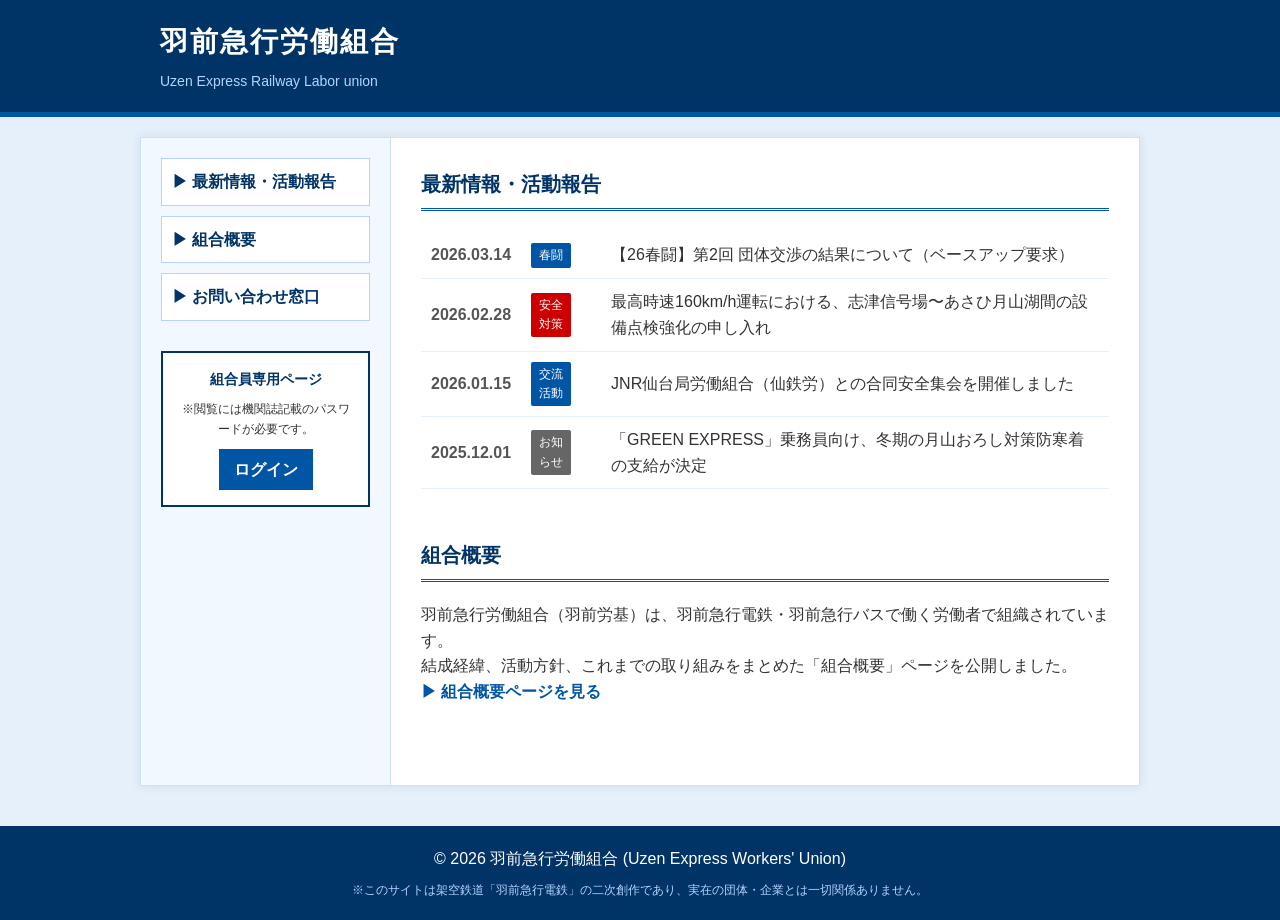
<file: index.html>
<!DOCTYPE html>
<html lang="ja">
<head>
  <meta charset="UTF-8">
  <meta name="viewport" content="width=device-width, initial-scale=1.0">
  <title>羽前急行労働組合</title>
  <link rel="stylesheet" href="style.css">
</head>
<body>

  <header id="site-header">
    <div class="header-inner">
      <h1>羽前急行労働組合</h1>
      <p class="subtitle">Uzen Express Railway Labor union
      </p>
    </div>
  </header>

  <div id="wrapper">
    <aside id="sidebar">
      <nav>
        <ul class="side-menu">
          <li><a href="#news">▶ 最新情報・活動報告</a></li>
          <li><a href="about.html">▶ 組合概要</a></li>
          <li><a href="#contact">▶ お問い合わせ窓口</a></li>
        </ul>
      </nav>
      
      <div class="info-box">
        <h3>組合員専用ページ</h3>
        <p>※閲覧には機関誌記載のパスワードが必要です。</p>
        <a class="login-btn" href="login.html">ログイン</a>
      </div>
    </aside>

    <main id="main-content">
      
      <section id="news" class="content-section">
        <h2>最新情報・活動報告</h2>
        <table class="news-table">
          <tr>
            <th class="date">2026.03.14</th>
            <td class="tag"><span class="badge blue">春闘</span></td>
            <td>【26春闘】第2回 団体交渉の結果について（ベースアップ要求）</td>
          </tr>
          <tr>
            <th class="date">2026.02.28</th>
            <td class="tag"><span class="badge red">安全<br>対策</span></td>
            <td>最高時速160km/h運転における、志津信号場〜あさひ月山湖間の設備点検強化の申し入れ</td>
          </tr>
          <tr>
            <th class="date">2026.01.15</th>
            <td class="tag"><span class="badge blue">交流<br>活動</span></td>
            <td>JNR仙台局労働組合（仙鉄労）との合同安全集会を開催しました</td>
          </tr>
          <tr>
            <th class="date">2025.12.01</th>
            <td class="tag"><span class="badge gray">お知<br>らせ</span></td>
            <td>「GREEN EXPRESS」乗務員向け、冬期の月山おろし対策防寒着の支給が決定</td>
          </tr>
        </table>
      </section>

      <section id="about" class="content-section">
        <h2>組合概要</h2>
        <p>羽前急行労働組合（羽前労基）は、羽前急行電鉄・羽前急行バスで働く労働者で組織されています。</p>
        <p>結成経緯、活動方針、これまでの取り組みをまとめた「組合概要」ページを公開しました。</p>
        <p><a class="about-link" href="about.html">▶ 組合概要ページを見る</a></p>
      </section>


    </main>
  </div>

  <footer id="site-footer">
    <p>&copy; 2026 羽前急行労働組合 (Uzen Express Workers' Union)</p>
    <p class="disclaimer">※このサイトは架空鉄道「羽前急行電鉄」の二次創作であり、実在の団体・企業とは一切関係ありません。</p>
  </footer>

  <script src="script.js"></script>
</body>
</html>
</file>
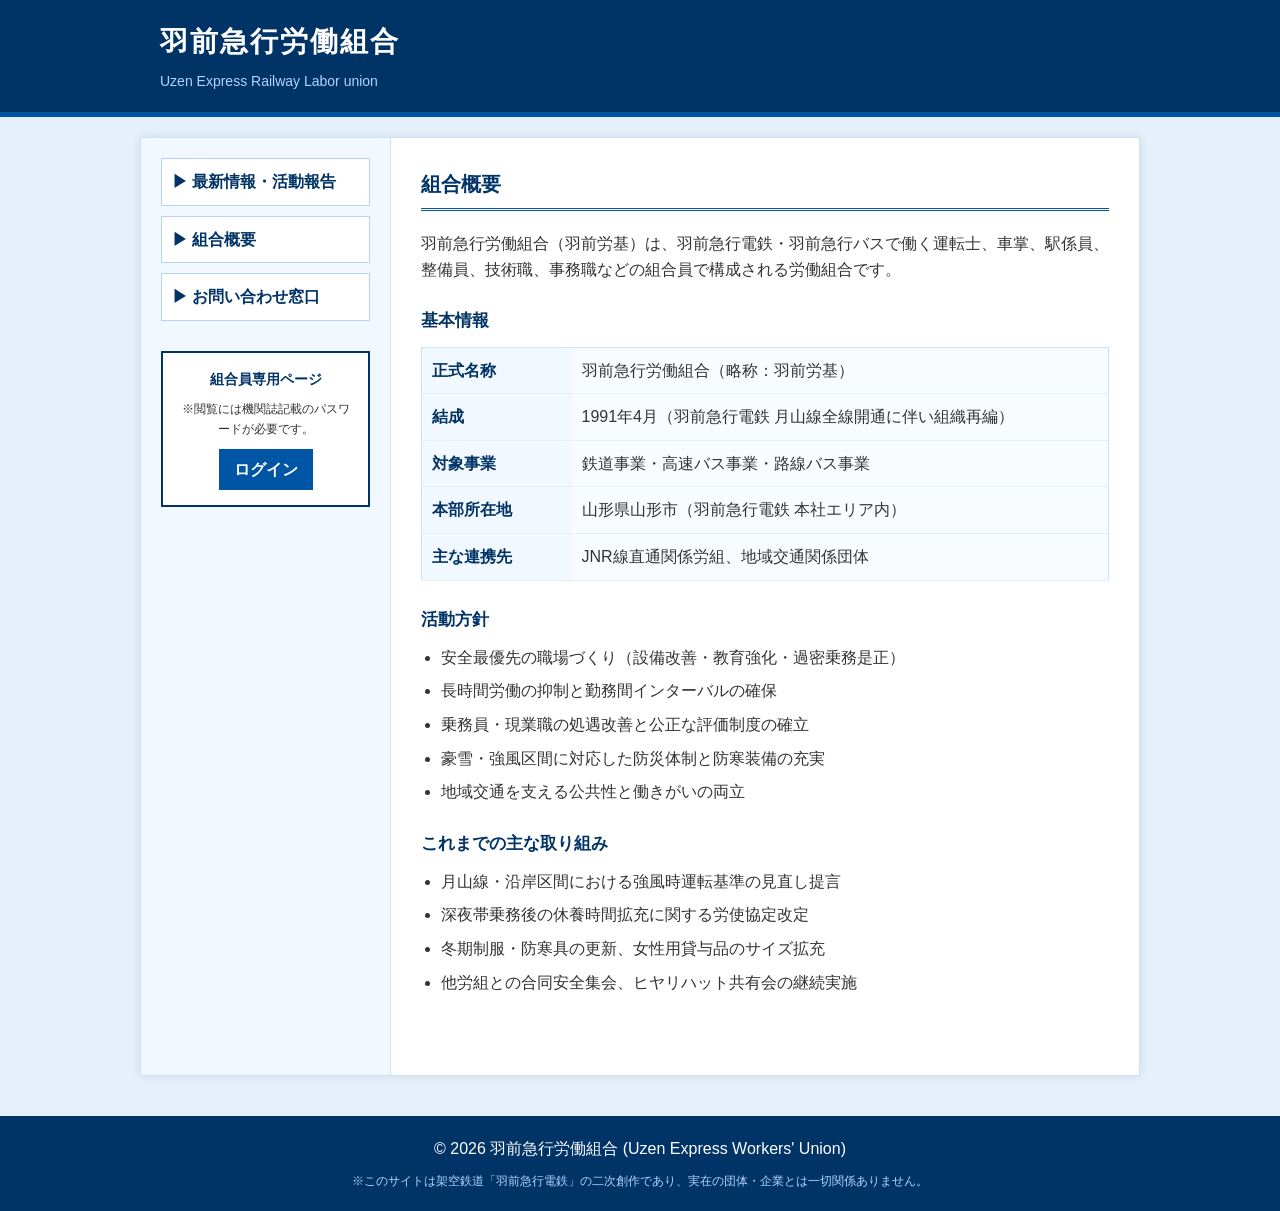
<file: about.html>
<!DOCTYPE html>
<html lang="ja">
<head>
  <meta charset="UTF-8">
  <meta name="viewport" content="width=device-width, initial-scale=1.0">
  <title>組合概要 | 羽前急行労働組合</title>
  <link rel="stylesheet" href="style.css">
</head>
<body>

  <header id="site-header">
    <div class="header-inner">
      <h1>羽前急行労働組合</h1>
      <p class="subtitle">Uzen Express Railway Labor union</p>
    </div>
  </header>

  <div id="wrapper">
    <aside id="sidebar">
      <nav>
        <ul class="side-menu">
          <li><a href="index.html#news">▶ 最新情報・活動報告</a></li>
          <li><a href="about.html">▶ 組合概要</a></li>
          <li><a href="index.html#contact">▶ お問い合わせ窓口</a></li>
        </ul>
      </nav>

      <div class="info-box">
        <h3>組合員専用ページ</h3>
        <p>※閲覧には機関誌記載のパスワードが必要です。</p>
        <a class="login-btn" href="login.html">ログイン</a>
      </div>
    </aside>

    <main id="main-content">
      <section class="content-section">
        <h2>組合概要</h2>

        <p>羽前急行労働組合（羽前労基）は、羽前急行電鉄・羽前急行バスで働く運転士、車掌、駅係員、整備員、技術職、事務職などの組合員で構成される労働組合です。</p>

        <div class="about-block">
          <h3>基本情報</h3>
          <table class="about-table">
            <tr>
              <th>正式名称</th>
              <td>羽前急行労働組合（略称：羽前労基）</td>
            </tr>
            <tr>
              <th>結成</th>
              <td>1991年4月（羽前急行電鉄 月山線全線開通に伴い組織再編）</td>
            </tr>
            <tr>
              <th>対象事業</th>
              <td>鉄道事業・高速バス事業・路線バス事業</td>
            </tr>
            <tr>
              <th>本部所在地</th>
              <td>山形県山形市（羽前急行電鉄 本社エリア内）</td>
            </tr>
            <tr>
              <th>主な連携先</th>
              <td>JNR線直通関係労組、地域交通関係団体</td>
            </tr>
          </table>
        </div>

        <div class="about-block">
          <h3>活動方針</h3>
          <ul class="about-list">
            <li>安全最優先の職場づくり（設備改善・教育強化・過密乗務是正）</li>
            <li>長時間労働の抑制と勤務間インターバルの確保</li>
            <li>乗務員・現業職の処遇改善と公正な評価制度の確立</li>
            <li>豪雪・強風区間に対応した防災体制と防寒装備の充実</li>
            <li>地域交通を支える公共性と働きがいの両立</li>
          </ul>
        </div>

        <div class="about-block">
          <h3>これまでの主な取り組み</h3>
          <ul class="about-list">
            <li>月山線・沿岸区間における強風時運転基準の見直し提言</li>
            <li>深夜帯乗務後の休養時間拡充に関する労使協定改定</li>
            <li>冬期制服・防寒具の更新、女性用貸与品のサイズ拡充</li>
            <li>他労組との合同安全集会、ヒヤリハット共有会の継続実施</li>
          </ul>
        </div>

      </section>
    </main>
  </div>

  <footer id="site-footer">
    <p>&copy; 2026 羽前急行労働組合 (Uzen Express Workers' Union)</p>
    <p class="disclaimer">※このサイトは架空鉄道「羽前急行電鉄」の二次創作であり、実在の団体・企業とは一切関係ありません。</p>
  </footer>

  <script src="script.js"></script>
</body>
</html>
</file>
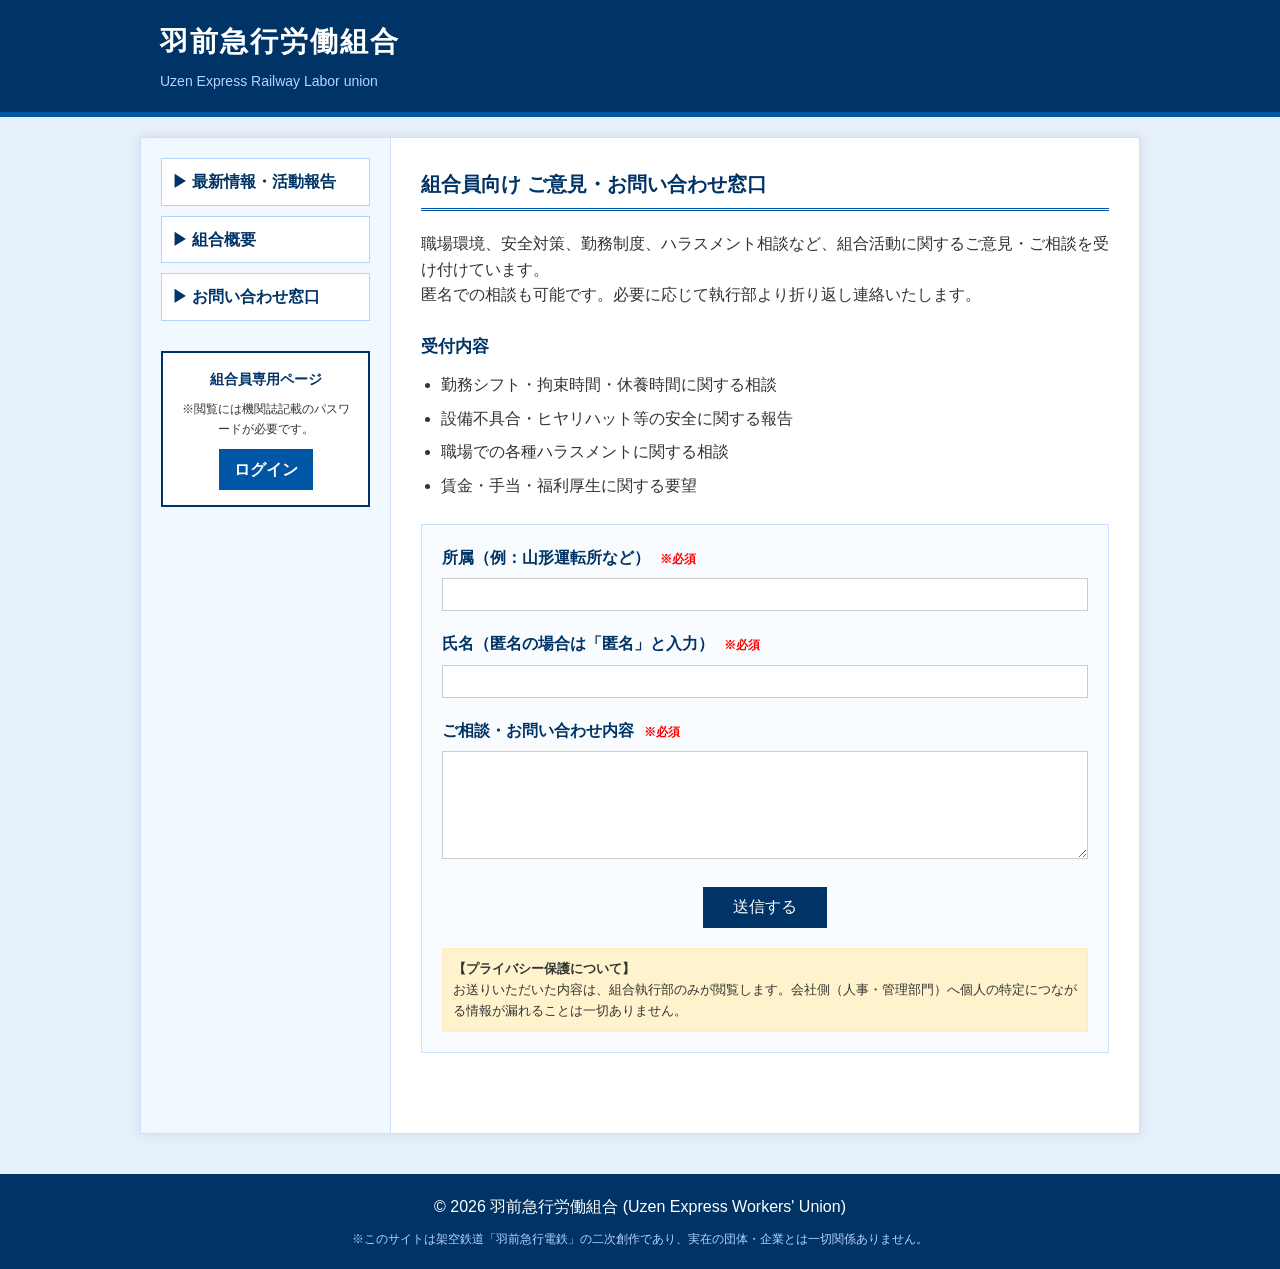
<file: contact.html>
<!DOCTYPE html>
<html lang="ja">
<head>
  <meta charset="UTF-8">
  <meta name="viewport" content="width=device-width, initial-scale=1.0">
  <title>お問い合わせ窓口 | 羽前急行労働組合</title>
  <link rel="stylesheet" href="style.css">
</head>
<body>

  <header id="site-header">
    <div class="header-inner">
      <h1>羽前急行労働組合</h1>
      <p class="subtitle">Uzen Express Railway Labor union</p>
    </div>
  </header>

  <div id="wrapper">
    <aside id="sidebar">
      <nav>
        <ul class="side-menu">
          <li><a href="index.html#news">▶ 最新情報・活動報告</a></li>
          <li><a href="about.html">▶ 組合概要</a></li>
          <li><a href="contact.html">▶ お問い合わせ窓口</a></li>
        </ul>
      </nav>

      <div class="info-box">
        <h3>組合員専用ページ</h3>
        <p>※閲覧には機関誌記載のパスワードが必要です。</p>
        <a class="login-btn" href="login.html">ログイン</a>
      </div>
    </aside>

    <main id="main-content">
      <section class="content-section">
        <h2>組合員向け ご意見・お問い合わせ窓口</h2>

        <p>職場環境、安全対策、勤務制度、ハラスメント相談など、組合活動に関するご意見・ご相談を受け付けています。</p>
        <p>匿名での相談も可能です。必要に応じて執行部より折り返し連絡いたします。</p>

        <div class="contact-block">
          <h3>受付内容</h3>
          <ul class="about-list">
            <li>勤務シフト・拘束時間・休養時間に関する相談</li>
            <li>設備不具合・ヒヤリハット等の安全に関する報告</li>
            <li>職場での各種ハラスメントに関する相談</li>
            <li>賃金・手当・福利厚生に関する要望</li>
          </ul>
        </div>

        <div class="form-wrapper contact-form-area">
          <form id="contact-form">
            <div class="form-group">
              <label>所属（例：山形運転所など）<span class="required">※必須</span></label>
              <input type="text" name="department" required>
            </div>
            <div class="form-group">
              <label>氏名（匿名の場合は「匿名」と入力）<span class="required">※必須</span></label>
              <input type="text" name="name" required>
            </div>
            <div class="form-group">
              <label>ご相談・お問い合わせ内容<span class="required">※必須</span></label>
              <textarea name="message" rows="6" required></textarea>
            </div>
            <div class="form-submit">
              <button type="submit" class="submit-btn">送信する</button>
            </div>
          </form>

          <div class="contact-note">
            <strong>【プライバシー保護について】</strong><br>
            お送りいただいた内容は、組合執行部のみが閲覧します。会社側（人事・管理部門）へ個人の特定につながる情報が漏れることは一切ありません。
          </div>
        </div>
      </section>
    </main>
  </div>

  <footer id="site-footer">
    <p>&copy; 2026 羽前急行労働組合 (Uzen Express Workers' Union)</p>
    <p class="disclaimer">※このサイトは架空鉄道「羽前急行電鉄」の二次創作であり、実在の団体・企業とは一切関係ありません。</p>
  </footer>

  <script src="script.js"></script>
</body>
</html>
</file>
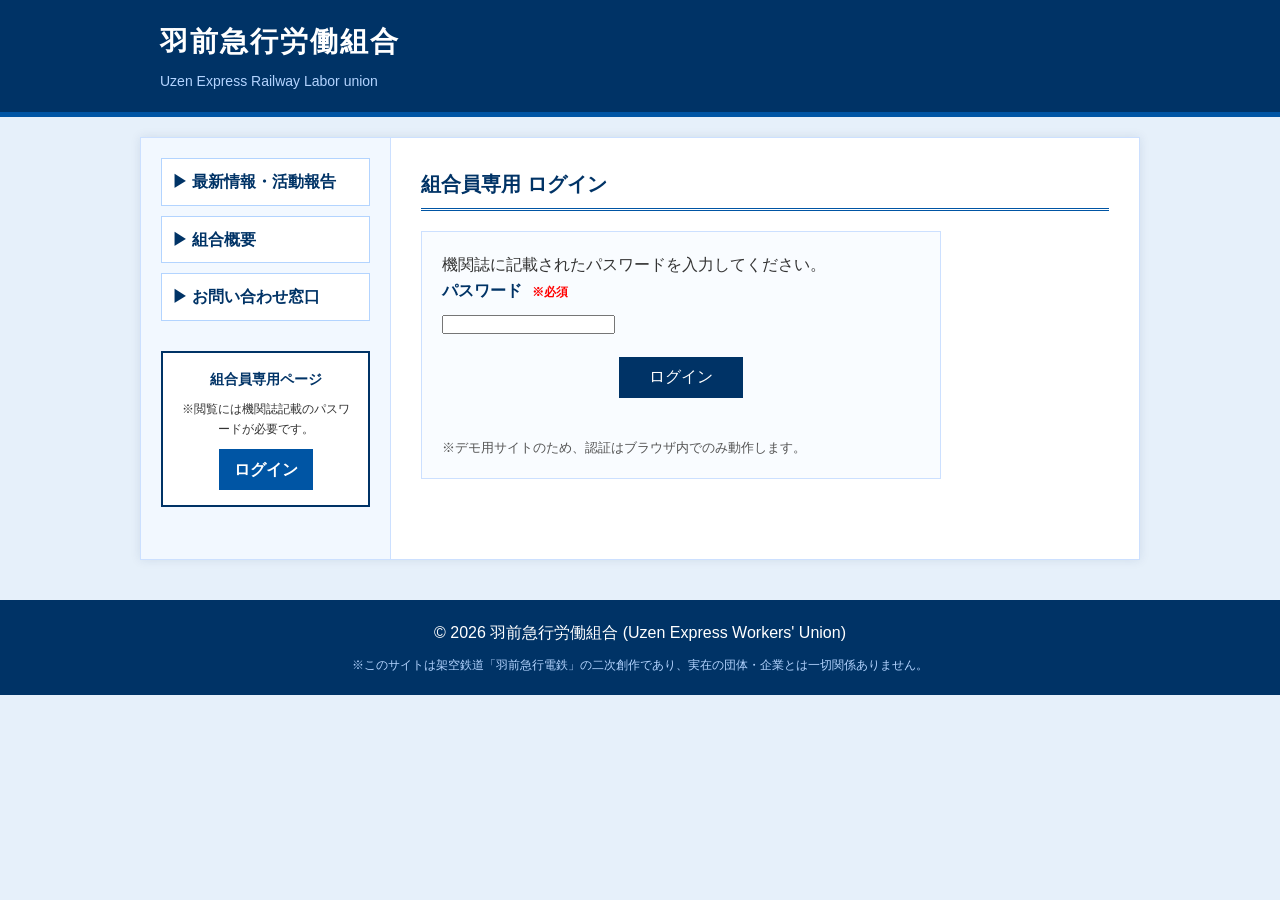
<file: login.html>
<!DOCTYPE html>
<html lang="ja">
<head>
  <meta charset="UTF-8">
  <meta name="viewport" content="width=device-width, initial-scale=1.0">
  <title>組合員ログイン | 羽前急行労働組合</title>
  <link rel="stylesheet" href="style.css">
</head>
<body>

  <header id="site-header">
    <div class="header-inner">
      <h1>羽前急行労働組合</h1>
      <p class="subtitle">Uzen Express Railway Labor union</p>
    </div>
  </header>

  <div id="wrapper">
    <aside id="sidebar">
      <nav>
        <ul class="side-menu">
          <li><a href="index.html#news">▶ 最新情報・活動報告</a></li>
          <li><a href="about.html">▶ 組合概要</a></li>
          <li><a href="contact.html">▶ お問い合わせ窓口</a></li>
        </ul>
      </nav>

      <div class="info-box">
        <h3>組合員専用ページ</h3>
        <p>※閲覧には機関誌記載のパスワードが必要です。</p>
        <a class="login-btn" href="login.html">ログイン</a>
      </div>
    </aside>

    <main id="main-content">
      <section class="content-section">
        <h2>組合員専用 ログイン</h2>

        <div class="form-wrapper login-panel">
          <p>機関誌に記載されたパスワードを入力してください。</p>

          <form id="login-form">
            <div class="form-group">
              <label for="login-password">パスワード<span class="required">※必須</span></label>
              <input id="login-password" type="password" name="password" required>
            </div>
            <div class="form-submit">
              <button type="submit" class="submit-btn">ログイン</button>
            </div>
          </form>

          <p id="login-error" class="login-error" aria-live="polite"></p>
          <p class="login-note">※デモ用サイトのため、認証はブラウザ内でのみ動作します。</p>
        </div>
      </section>
    </main>
  </div>

  <footer id="site-footer">
    <p>&copy; 2026 羽前急行労働組合 (Uzen Express Workers' Union)</p>
    <p class="disclaimer">※このサイトは架空鉄道「羽前急行電鉄」の二次創作であり、実在の団体・企業とは一切関係ありません。</p>
  </footer>

  <script src="script.js"></script>
</body>
</html>
</file>
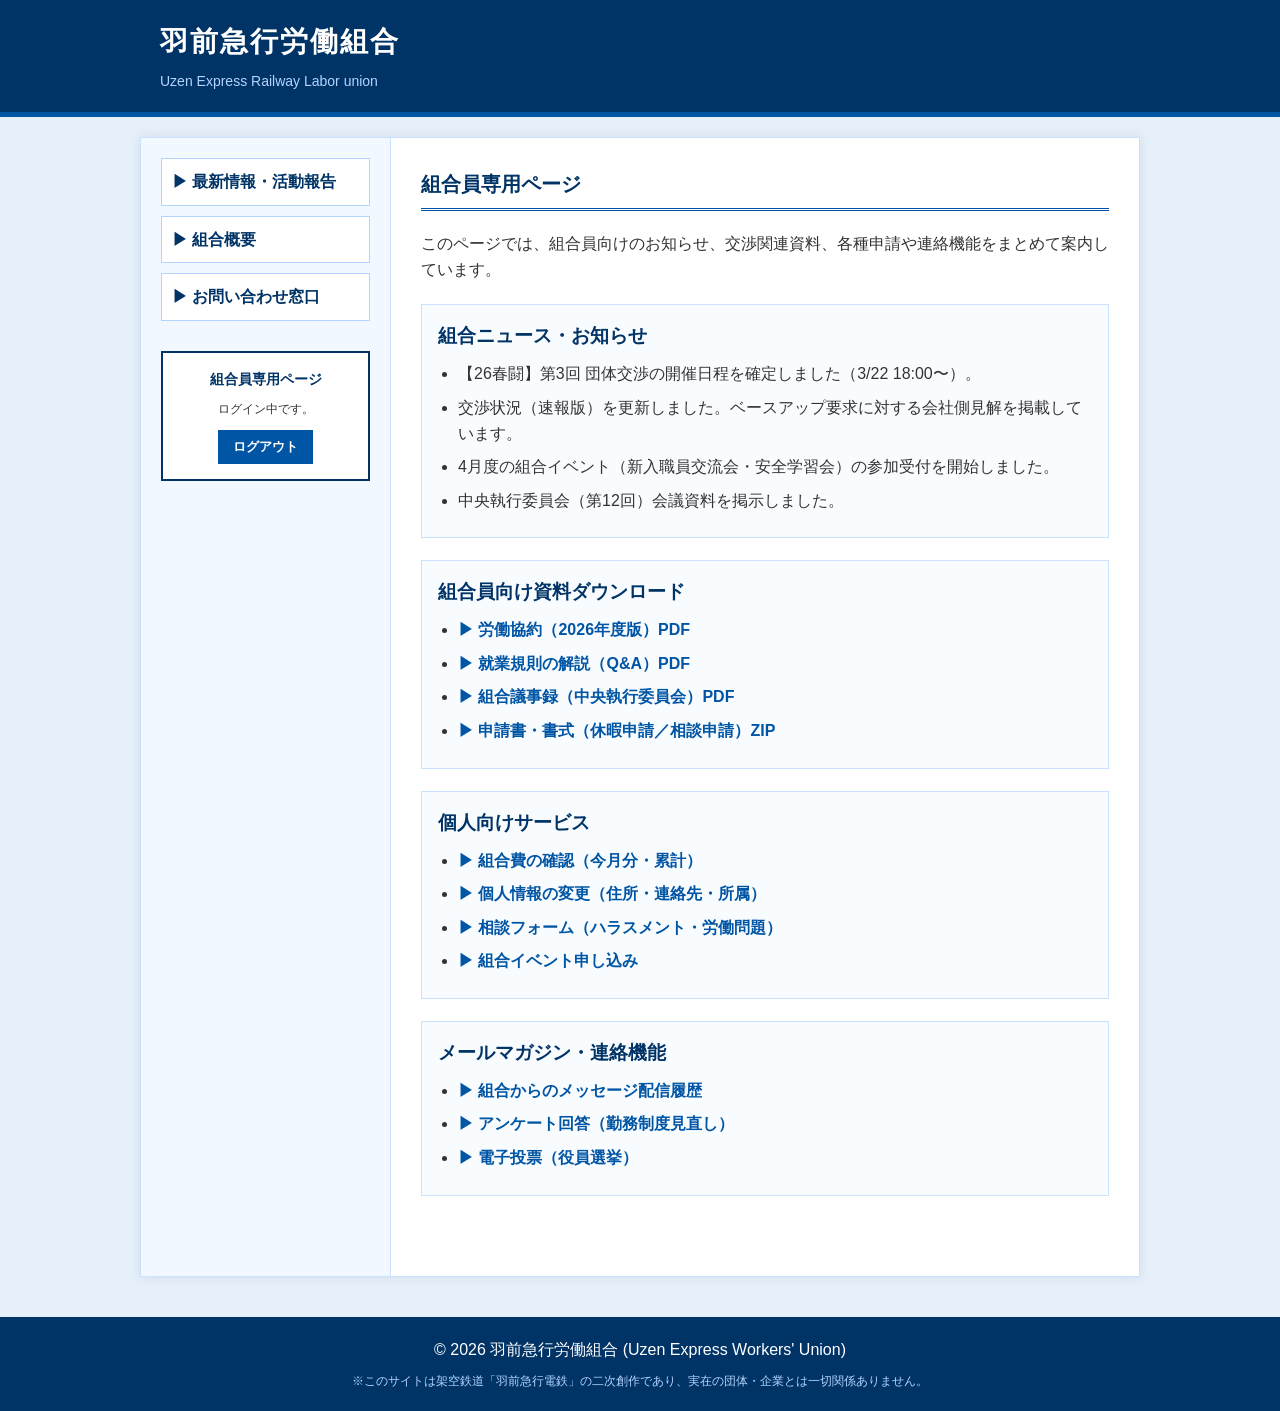
<file: members.html>
<!DOCTYPE html>
<html lang="ja">
<head>
  <meta charset="UTF-8">
  <meta name="viewport" content="width=device-width, initial-scale=1.0">
  <title>組合員専用ページ | 羽前急行労働組合</title>
  <link rel="stylesheet" href="style.css">
</head>
<body data-requires-auth="true">

  <header id="site-header">
    <div class="header-inner">
      <h1>羽前急行労働組合</h1>
      <p class="subtitle">Uzen Express Railway Labor union</p>
    </div>
  </header>

  <div id="wrapper">
    <aside id="sidebar">
      <nav>
        <ul class="side-menu">
          <li><a href="index.html#news">▶ 最新情報・活動報告</a></li>
          <li><a href="about.html">▶ 組合概要</a></li>
          <li><a href="contact.html">▶ お問い合わせ窓口</a></li>
        </ul>
      </nav>

      <div class="info-box">
        <h3>組合員専用ページ</h3>
        <p>ログイン中です。</p>
        <button type="button" id="logout-btn" class="login-btn">ログアウト</button>
      </div>
    </aside>

    <main id="main-content">
      <section class="content-section">
        <h2>組合員専用ページ</h2>
        <p>このページでは、組合員向けのお知らせ、交渉関連資料、各種申請や連絡機能をまとめて案内しています。</p>

        <div class="member-card">
          <h3>組合ニュース・お知らせ</h3>
          <ul class="about-list">
            <li>【26春闘】第3回 団体交渉の開催日程を確定しました（3/22 18:00〜）。</li>
            <li>交渉状況（速報版）を更新しました。ベースアップ要求に対する会社側見解を掲載しています。</li>
            <li>4月度の組合イベント（新入職員交流会・安全学習会）の参加受付を開始しました。</li>
            <li>中央執行委員会（第12回）会議資料を掲示しました。</li>
          </ul>
        </div>

        <div class="member-card">
          <h3>組合員向け資料ダウンロード</h3>
          <ul class="about-list">
            <li><a class="about-link" href="#" onclick="alert('エラーが発生しました。後ほどお試しください。'); return false;">▶ 労働協約（2026年度版）PDF</a></li>
            <li><a class="about-link" href="#" onclick="alert('エラーが発生しました。後ほどお試しください。'); return false;">▶ 就業規則の解説（Q&amp;A）PDF</a></li>
            <li><a class="about-link" href="#" onclick="alert('エラーが発生しました。後ほどお試しください。'); return false;">▶ 組合議事録（中央執行委員会）PDF</a></li>
            <li><a class="about-link" href="#" onclick="alert('エラーが発生しました。後ほどお試しください。'); return false;">▶ 申請書・書式（休暇申請／相談申請）ZIP</a></li>
          </ul>
        </div>

        <div class="member-card">
          <h3>個人向けサービス</h3>
          <ul class="about-list">
            <li><a class="about-link" href="#" onclick="alert('エラーが発生しました。後ほどお試しください。'); return false;">▶ 組合費の確認（今月分・累計）</a></li>
            <li><a class="about-link" href="./members-site/profile.html">▶ 個人情報の変更（住所・連絡先・所属）</a></li>
            <li><a class="about-link" href="./members-site/mb-contact.html">▶ 相談フォーム（ハラスメント・労働問題）</a></li>
            <li><a class="about-link" href="#" onclick="alert('エラーが発生しました。後ほどお試しください。'); return false;">▶ 組合イベント申し込み</a></li>
          </ul>
        </div>

        <div class="member-card">
          <h3>メールマガジン・連絡機能</h3>
          <ul class="about-list">
            <li><a class="about-link" href="#" onclick="alert('エラーが発生しました。後ほどお試しください。'); return false;">▶ 組合からのメッセージ配信履歴</a></li>
            <li><a class="about-link" href="./members-site/survey.html">▶ アンケート回答（勤務制度見直し）</a></li>
            <li><a class="about-link" href="#" onclick="alert('エラーが発生しました。後ほどお試しください。'); return false;">▶ 電子投票（役員選挙）</a></li>
          </ul>
        </div>
      </section>
    </main>
  </div>

  <footer id="site-footer">
    <p>&copy; 2026 羽前急行労働組合 (Uzen Express Workers' Union)</p>
    <p class="disclaimer">※このサイトは架空鉄道「羽前急行電鉄」の二次創作であり、実在の団体・企業とは一切関係ありません。</p>
  </footer>

  <script src="script.js"></script>
</body>
</html>
</file>
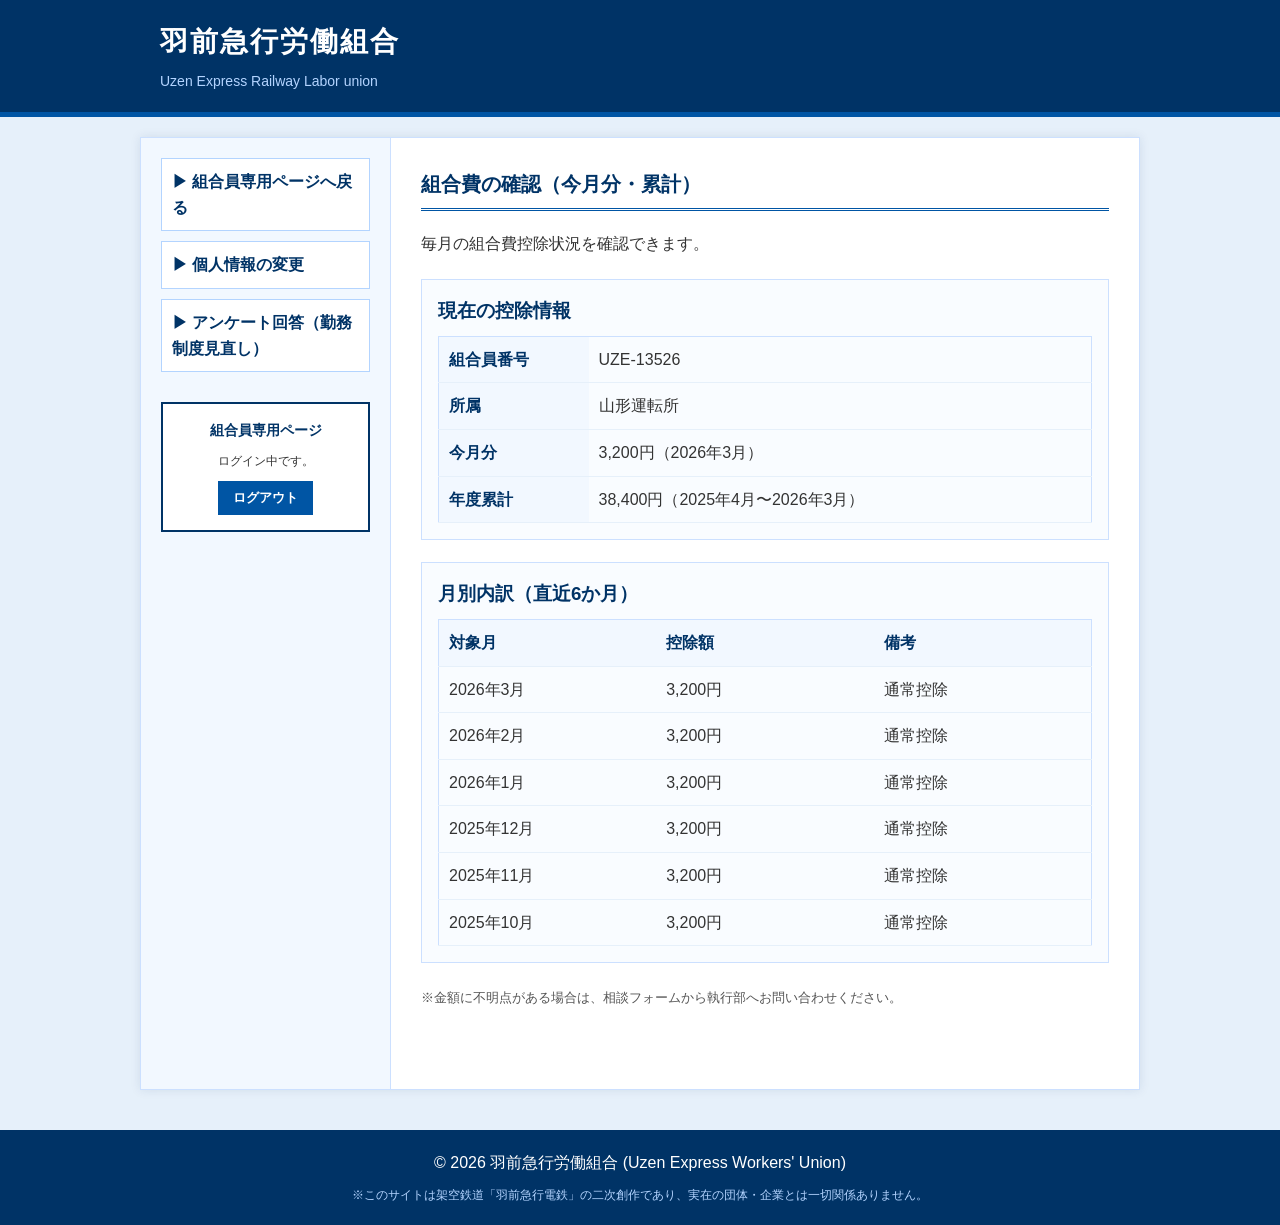
<file: members-site/dues.html>
<!DOCTYPE html>
<html lang="ja">
<head>
  <meta charset="UTF-8">
  <meta name="viewport" content="width=device-width, initial-scale=1.0">
  <title>組合費の確認 | 羽前急行労働組合</title>
  <link rel="stylesheet" href="../style.css">
</head>
<body data-requires-auth="true" data-login-url="../login.html">

  <header id="site-header">
    <div class="header-inner">
      <h1>羽前急行労働組合</h1>
      <p class="subtitle">Uzen Express Railway Labor union</p>
    </div>
  </header>

  <div id="wrapper">
    <aside id="sidebar">
      <nav>
        <ul class="side-menu">
          <li><a href="../members.html">▶ 組合員専用ページへ戻る</a></li>
          <li><a href="profile.html">▶ 個人情報の変更</a></li>
          <li><a href="survey.html">▶ アンケート回答（勤務制度見直し）</a></li>
        </ul>
      </nav>

      <div class="info-box">
        <h3>組合員専用ページ</h3>
        <p>ログイン中です。</p>
        <button type="button" id="logout-btn" class="login-btn" data-login-url="../login.html">ログアウト</button>
      </div>
    </aside>

    <main id="main-content">
      <section class="content-section">
        <h2>組合費の確認（今月分・累計）</h2>
        <p>毎月の組合費控除状況を確認できます。</p>

        <div class="member-card">
          <h3>現在の控除情報</h3>
          <table class="about-table">
            <tr>
              <th>組合員番号</th>
            <td id="member-id"></td>
            <script>
                function getMemberId() {
                    const key = 'memberId';
                    let id = localStorage.getItem(key);
                    if (!id) {
                        id = String(Math.floor(10000 + Math.random() * 90000));
                        localStorage.setItem(key, id);
                    }
                    return id;
                }
                document.addEventListener('DOMContentLoaded', function() {
                    const memberId = getMemberId();
                    document.getElementById('member-id').textContent = 'UZE-' + memberId;
                });
            </script>
            </tr>
            <tr>
              <th>所属</th>
              <td>山形運転所</td>
            </tr>
            <tr>
              <th>今月分</th>
              <td>3,200円（2026年3月）</td>
            </tr>
            <tr>
              <th>年度累計</th>
              <td>38,400円（2025年4月〜2026年3月）</td>
            </tr>
          </table>
        </div>

        <div class="member-card">
          <h3>月別内訳（直近6か月）</h3>
          <table class="about-table">
            <tr>
              <th>対象月</th>
              <th>控除額</th>
              <th>備考</th>
            </tr>
            <tr>
              <td>2026年3月</td>
              <td>3,200円</td>
              <td>通常控除</td>
            </tr>
            <tr>
              <td>2026年2月</td>
              <td>3,200円</td>
              <td>通常控除</td>
            </tr>
            <tr>
              <td>2026年1月</td>
              <td>3,200円</td>
              <td>通常控除</td>
            </tr>
            <tr>
              <td>2025年12月</td>
              <td>3,200円</td>
              <td>通常控除</td>
            </tr>
            <tr>
              <td>2025年11月</td>
              <td>3,200円</td>
              <td>通常控除</td>
            </tr>
            <tr>
              <td>2025年10月</td>
              <td>3,200円</td>
              <td>通常控除</td>
            </tr>
          </table>
        </div>

        <p class="about-note">※金額に不明点がある場合は、相談フォームから執行部へお問い合わせください。</p>
      </section>
    </main>
  </div>

  <footer id="site-footer">
    <p>&copy; 2026 羽前急行労働組合 (Uzen Express Workers' Union)</p>
    <p class="disclaimer">※このサイトは架空鉄道「羽前急行電鉄」の二次創作であり、実在の団体・企業とは一切関係ありません。</p>
  </footer>

  <script src="../script.js"></script>
</body>
</html>
</file>
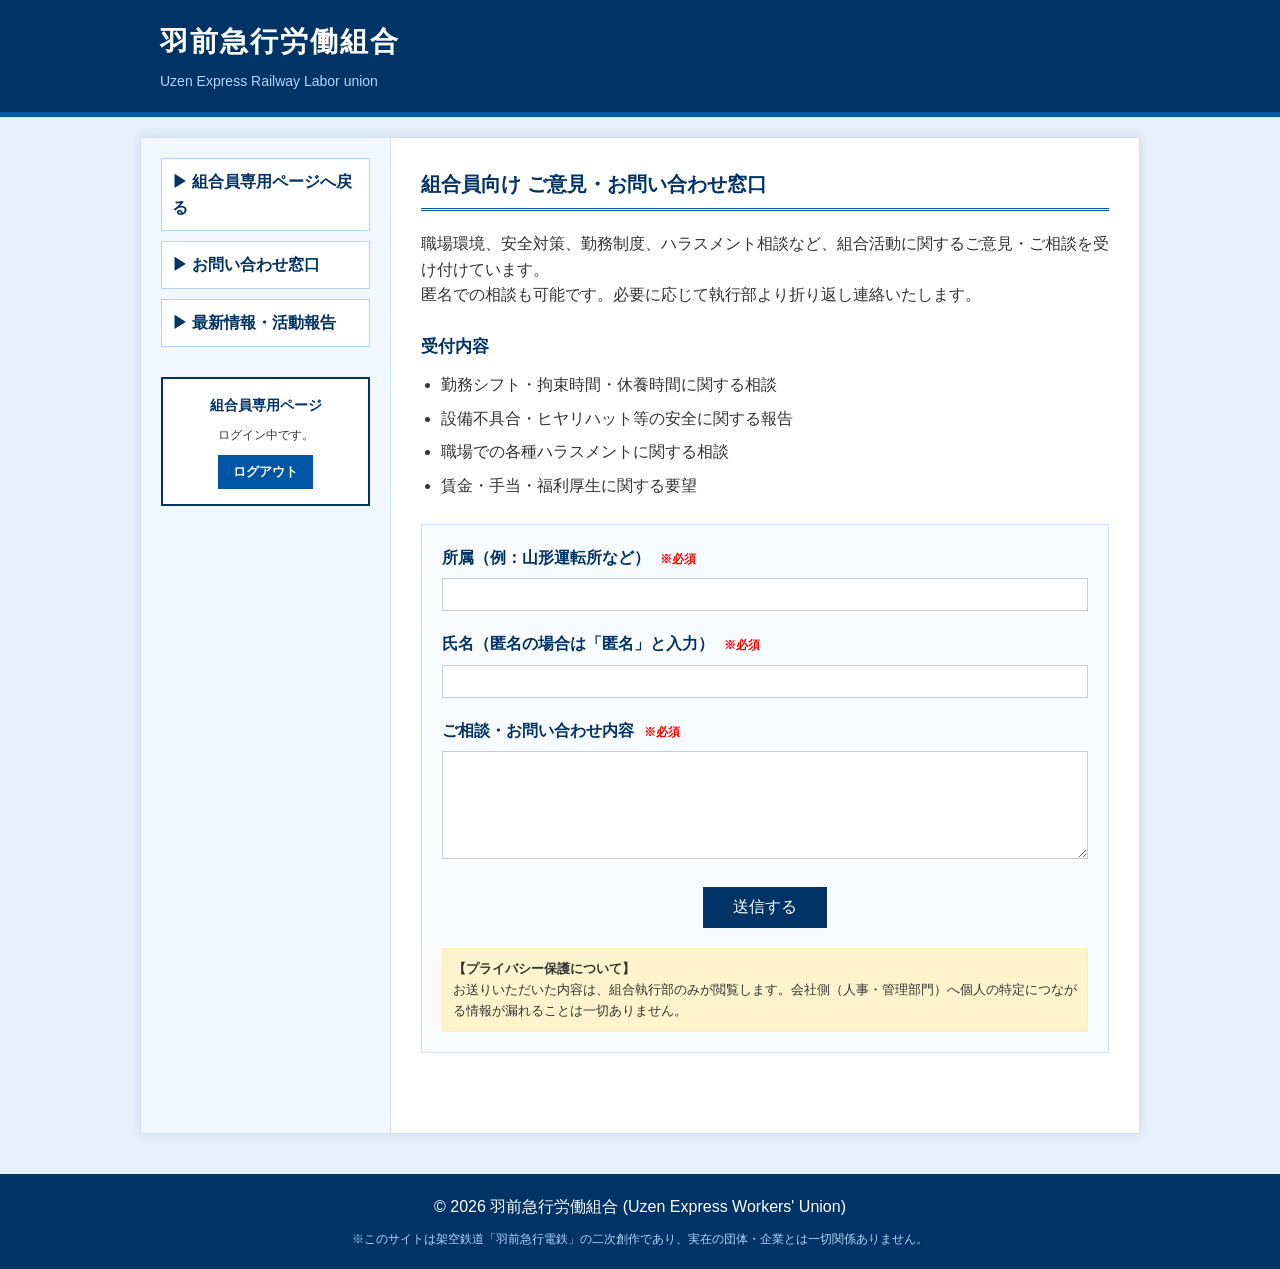
<file: members-site/mb-contact.html>
<!DOCTYPE html>
<html lang="ja">
<head>
  <meta charset="UTF-8">
  <meta name="viewport" content="width=device-width, initial-scale=1.0">
  <title>お問い合わせ窓口 | 羽前急行労働組合</title>
  <link rel="stylesheet" href="../style.css">
</head>
<body>

  <header id="site-header">
    <div class="header-inner">
      <h1>羽前急行労働組合</h1>
      <p class="subtitle">Uzen Express Railway Labor union</p>
    </div>
  </header>

  <div id="wrapper">
    <aside id="sidebar">
      <nav>
        <ul class="side-menu">
          <li><a href="../members.html">▶ 組合員専用ページへ戻る</a></li>
          <li><a href="../contact.html">▶ お問い合わせ窓口</a></li>
          <li><a href="../index.html#news">▶ 最新情報・活動報告</a></li>
        </ul>
      </nav>

      <div class="info-box">
        <h3>組合員専用ページ</h3>
        <p>ログイン中です。</p>
        <button type="button" id="logout-btn" class="login-btn" data-login-url="../login.html">ログアウト</button>
      </div>
    </aside>

    <main id="main-content">
      <section class="content-section">
        <h2>組合員向け ご意見・お問い合わせ窓口</h2>

        <p>職場環境、安全対策、勤務制度、ハラスメント相談など、組合活動に関するご意見・ご相談を受け付けています。</p>
        <p>匿名での相談も可能です。必要に応じて執行部より折り返し連絡いたします。</p>

        <div class="contact-block">
          <h3>受付内容</h3>
          <ul class="about-list">
            <li>勤務シフト・拘束時間・休養時間に関する相談</li>
            <li>設備不具合・ヒヤリハット等の安全に関する報告</li>
            <li>職場での各種ハラスメントに関する相談</li>
            <li>賃金・手当・福利厚生に関する要望</li>
          </ul>
        </div>

        <div class="form-wrapper contact-form-area">
          <form id="contact-form">
            <div class="form-group">
              <label>所属（例：山形運転所など）<span class="required">※必須</span></label>
              <input type="text" name="department" required>
            </div>
            <div class="form-group">
              <label>氏名（匿名の場合は「匿名」と入力）<span class="required">※必須</span></label>
              <input type="text" name="name" required>
            </div>
            <div class="form-group">
              <label>ご相談・お問い合わせ内容<span class="required">※必須</span></label>
              <textarea name="message" rows="6" required></textarea>
            </div>
            <div class="form-submit">
              <button type="submit" class="submit-btn">送信する</button>
            </div>
          </form>

          <div class="contact-note">
            <strong>【プライバシー保護について】</strong><br>
            お送りいただいた内容は、組合執行部のみが閲覧します。会社側（人事・管理部門）へ個人の特定につながる情報が漏れることは一切ありません。
          </div>
        </div>
      </section>
    </main>
  </div>

  <footer id="site-footer">
    <p>&copy; 2026 羽前急行労働組合 (Uzen Express Workers' Union)</p>
    <p class="disclaimer">※このサイトは架空鉄道「羽前急行電鉄」の二次創作であり、実在の団体・企業とは一切関係ありません。</p>
  </footer>

  <script src="../script.js"></script>
</body>
</html>
</file>
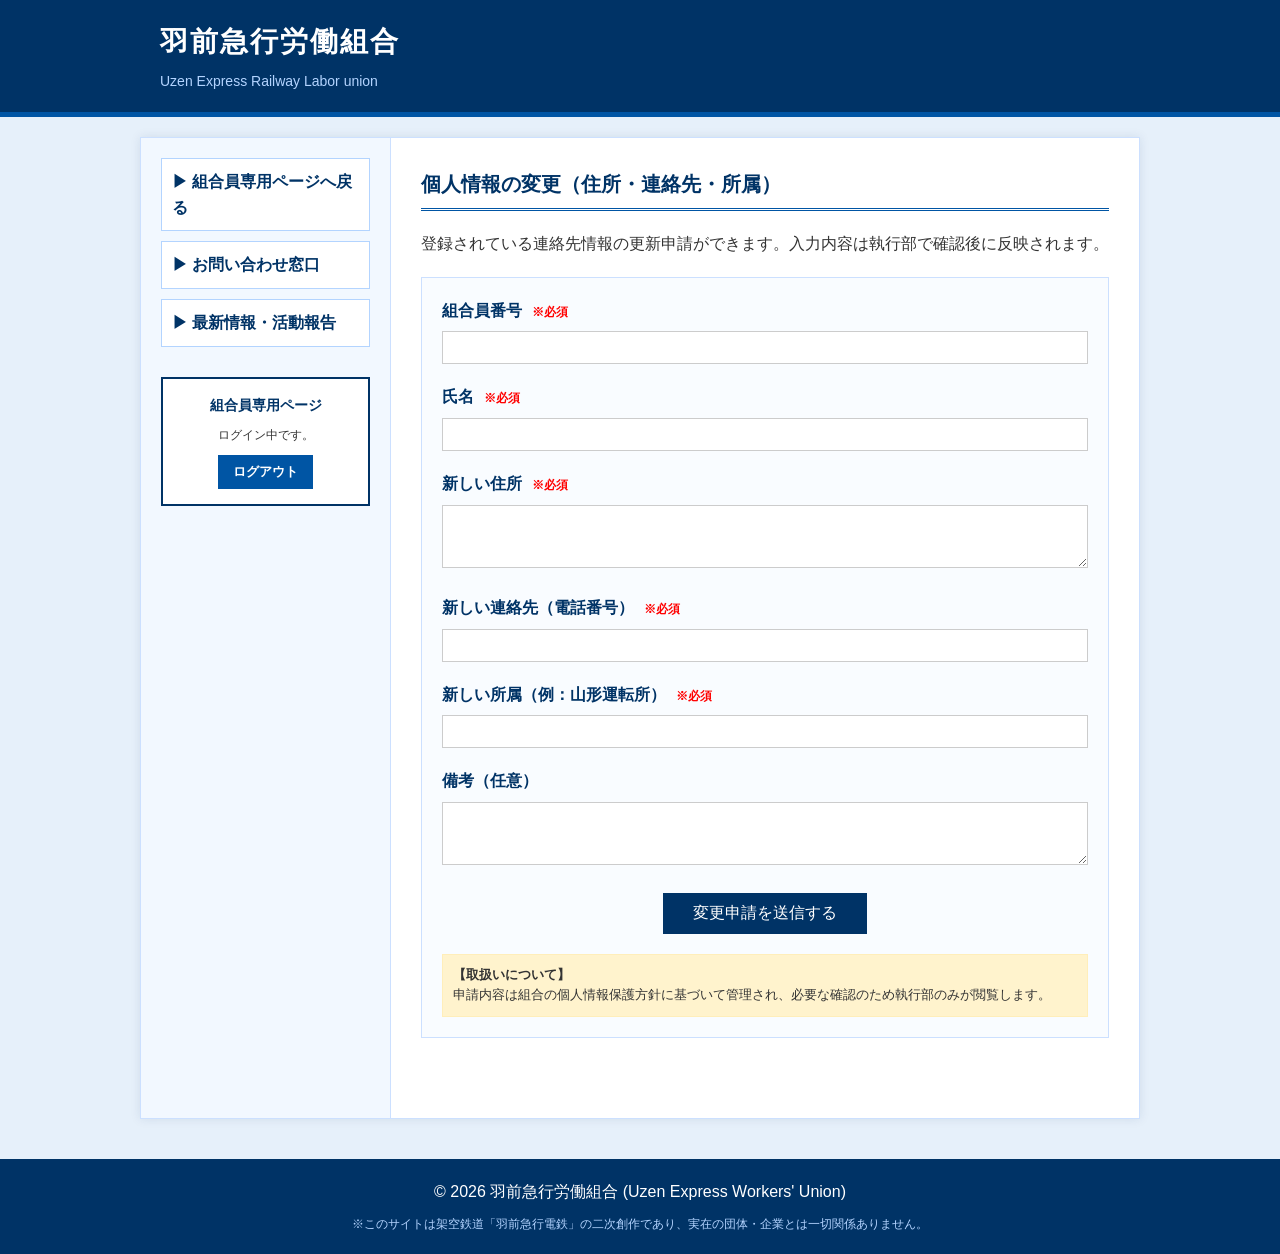
<file: members-site/profile.html>
<!DOCTYPE html>
<html lang="ja">
<head>
  <meta charset="UTF-8">
  <meta name="viewport" content="width=device-width, initial-scale=1.0">
  <title>個人情報の変更 | 羽前急行労働組合</title>
  <link rel="stylesheet" href="../style.css">
</head>
<body data-requires-auth="true" data-login-url="../login.html">

  <header id="site-header">
    <div class="header-inner">
      <h1>羽前急行労働組合</h1>
      <p class="subtitle">Uzen Express Railway Labor union</p>
    </div>
  </header>

  <div id="wrapper">
    <aside id="sidebar">
      <nav>
        <ul class="side-menu">
          <li><a href="../members.html">▶ 組合員専用ページへ戻る</a></li>
          <li><a href="../contact.html">▶ お問い合わせ窓口</a></li>
          <li><a href="../index.html#news">▶ 最新情報・活動報告</a></li>
        </ul>
      </nav>

      <div class="info-box">
        <h3>組合員専用ページ</h3>
        <p>ログイン中です。</p>
        <button type="button" id="logout-btn" class="login-btn" data-login-url="../login.html">ログアウト</button>
      </div>
    </aside>

    <main id="main-content">
      <section class="content-section">
        <h2>個人情報の変更（住所・連絡先・所属）</h2>
        <p>登録されている連絡先情報の更新申請ができます。入力内容は執行部で確認後に反映されます。</p>

        <div class="form-wrapper contact-form-area">
          <form id="profile-form">
            <div class="form-group">
              <label>組合員番号<span class="required">※必須</span></label>
              <input type="text" name="memberId" required>
            </div>
            <div class="form-group">
              <label>氏名<span class="required">※必須</span></label>
              <input type="text" name="name" required>
            </div>
            <div class="form-group">
              <label>新しい住所<span class="required">※必須</span></label>
              <textarea name="address" rows="3" required></textarea>
            </div>
            <div class="form-group">
              <label>新しい連絡先（電話番号）<span class="required">※必須</span></label>
              <input type="text" name="phone" required>
            </div>
            <div class="form-group">
              <label>新しい所属（例：山形運転所）<span class="required">※必須</span></label>
              <input type="text" name="department" required>
            </div>
            <div class="form-group">
              <label>備考（任意）</label>
              <textarea name="note" rows="3"></textarea>
            </div>
            <div class="form-submit">
              <button type="submit" class="submit-btn">変更申請を送信する</button>
            </div>
          </form>

          <div class="contact-note">
            <strong>【取扱いについて】</strong><br>
            申請内容は組合の個人情報保護方針に基づいて管理され、必要な確認のため執行部のみが閲覧します。
          </div>
        </div>
      </section>
    </main>
  </div>

  <footer id="site-footer">
    <p>&copy; 2026 羽前急行労働組合 (Uzen Express Workers' Union)</p>
    <p class="disclaimer">※このサイトは架空鉄道「羽前急行電鉄」の二次創作であり、実在の団体・企業とは一切関係ありません。</p>
  </footer>

  <script src="../script.js"></script>
</body>
</html>
</file>
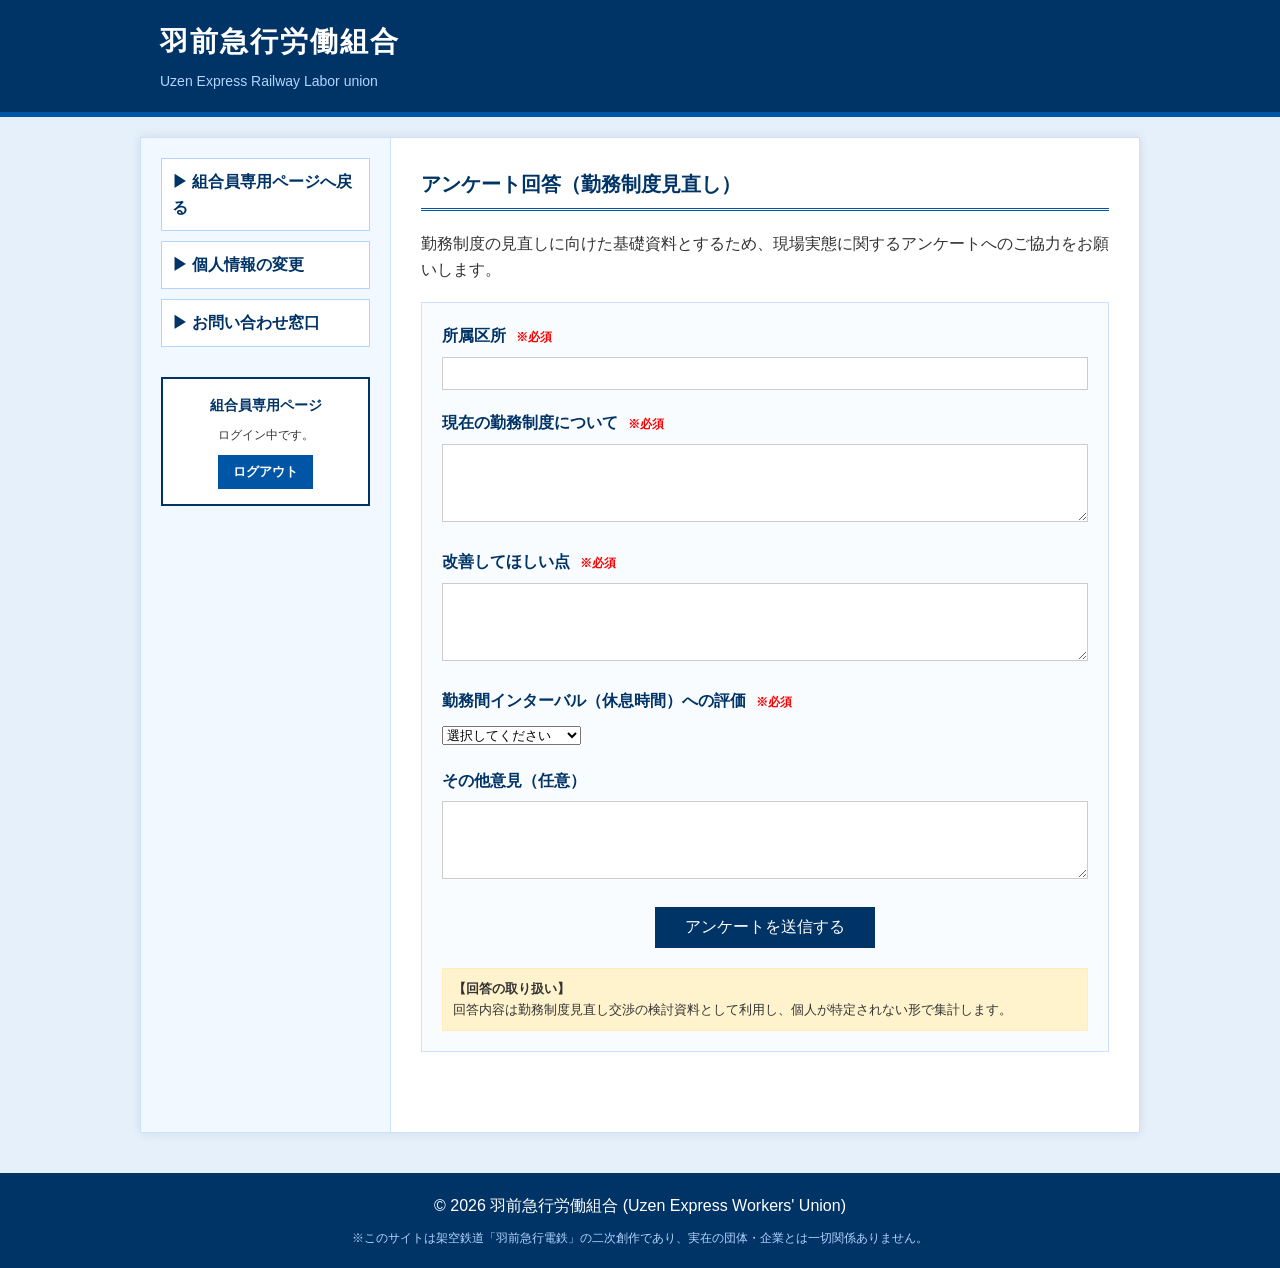
<file: members-site/survey.html>
<!DOCTYPE html>
<html lang="ja">
<head>
  <meta charset="UTF-8">
  <meta name="viewport" content="width=device-width, initial-scale=1.0">
  <title>アンケート回答（勤務制度見直し）| 羽前急行労働組合</title>
  <link rel="stylesheet" href="../style.css">
</head>
<body data-requires-auth="true" data-login-url="../login.html">

  <header id="site-header">
    <div class="header-inner">
      <h1>羽前急行労働組合</h1>
      <p class="subtitle">Uzen Express Railway Labor union</p>
    </div>
  </header>

  <div id="wrapper">
    <aside id="sidebar">
      <nav>
        <ul class="side-menu">
          <li><a href="../members.html">▶ 組合員専用ページへ戻る</a></li>
          <li><a href="profile.html">▶ 個人情報の変更</a></li>
          <li><a href="../contact.html">▶ お問い合わせ窓口</a></li>
        </ul>
      </nav>

      <div class="info-box">
        <h3>組合員専用ページ</h3>
        <p>ログイン中です。</p>
        <button type="button" id="logout-btn" class="login-btn" data-login-url="../login.html">ログアウト</button>
      </div>
    </aside>

    <main id="main-content">
      <section class="content-section">
        <h2>アンケート回答（勤務制度見直し）</h2>
        <p>勤務制度の見直しに向けた基礎資料とするため、現場実態に関するアンケートへのご協力をお願いします。</p>

        <div class="form-wrapper contact-form-area">
          <form id="survey-form">
            <div class="form-group">
              <label>所属区所<span class="required">※必須</span></label>
              <input type="text" name="office" required>
            </div>

            <div class="form-group">
              <label>現在の勤務制度について<span class="required">※必須</span></label>
              <textarea name="currentStatus" rows="4" required></textarea>
            </div>

            <div class="form-group">
              <label>改善してほしい点<span class="required">※必須</span></label>
              <textarea name="improvement" rows="4" required></textarea>
            </div>

            <div class="form-group">
              <label>勤務間インターバル（休息時間）への評価<span class="required">※必須</span></label>
              <select name="interval" required>
                <option value="">選択してください</option>
                <option value="good">十分確保されている</option>
                <option value="normal">概ね確保されている</option>
                <option value="bad">不足している</option>
                <option value="very-bad">大きく不足している</option>
              </select>
            </div>

            <div class="form-group">
              <label>その他意見（任意）</label>
              <textarea name="freeComment" rows="4"></textarea>
            </div>

            <div class="form-submit">
              <button type="submit" class="submit-btn">アンケートを送信する</button>
            </div>
          </form>

          <div class="contact-note">
            <strong>【回答の取り扱い】</strong><br>
            回答内容は勤務制度見直し交渉の検討資料として利用し、個人が特定されない形で集計します。
          </div>
        </div>
      </section>
    </main>
  </div>

  <footer id="site-footer">
    <p>&copy; 2026 羽前急行労働組合 (Uzen Express Workers' Union)</p>
    <p class="disclaimer">※このサイトは架空鉄道「羽前急行電鉄」の二次創作であり、実在の団体・企業とは一切関係ありません。</p>
  </footer>

  <script src="../script.js"></script>
</body>
</html>
</file>
<file: style.css>
/* 全体のリセットと基本設定 */
* {
  box-sizing: border-box;
  margin: 0;
  padding: 0;
}

body {
  font-family: "Meiryo", "Hiragino Kaku Gothic ProN", sans-serif;
  background-color: #e6f0fa; /* 薄い青背景 */
  color: #333;
  line-height: 1.6;
}

/* ヘッダー */
#site-header {
  background-color: #003366; /* 濃いネイビー */
  color: #fff;
  border-bottom: 5px solid #0055a4; /* 明るめの青のライン */
  padding: 20px 0;
}

.header-inner {
  max-width: 1000px;
  margin: 0 auto;
  padding: 0 20px;
}

#site-header h1 {
  font-size: 28px;
  letter-spacing: 2px;
}

.subtitle {
  font-size: 14px;
  color: #b3d4ff;
  margin-top: 5px;
}

/* 全体のレイアウト（左メニューと右コンテンツ） */
#wrapper {
  display: flex;
  max-width: 1000px;
  margin: 20px auto;
  background-color: #fff;
  border: 1px solid #cce0ff;
  box-shadow: 0 0 10px rgba(0, 51, 102, 0.1);
}

/* 左サイドバー */
#sidebar {
  width: 250px;
  background-color: #f2f8ff;
  border-right: 1px solid #cce0ff;
  padding: 20px;
}

.side-menu {
  list-style: none;
  margin-bottom: 30px;
}

.side-menu li {
  margin-bottom: 10px;
}

.side-menu a {
  display: block;
  padding: 10px;
  background-color: #fff;
  color: #003366;
  text-decoration: none;
  border: 1px solid #b3d4ff;
  font-weight: bold;
}

.side-menu a:hover {
  background-color: #0055a4;
  color: #fff;
}

.info-box {
  background-color: #fff;
  border: 2px solid #003366;
  padding: 15px;
  text-align: center;
}

.info-box h3 {
  font-size: 14px;
  color: #003366;
  margin-bottom: 10px;
}

.info-box p {
  font-size: 12px;
  margin-bottom: 10px;
}

.login-btn {
  display: inline-block;
  background-color: #0055a4;
  color: #fff;
  border: none;
  padding: 8px 15px;
  cursor: pointer;
  font-weight: bold;
  text-decoration: none;
}

.login-btn:hover {
  background-color: #003f7a;
}

/* 右メインコンテンツ */
#main-content {
  flex: 1;
  padding: 30px;
}

.content-section {
  margin-bottom: 50px;
}

/* 見出し（青色の二重下線などでお堅い雰囲気に） */
.content-section h2 {
  color: #003366;
  font-size: 20px;
  border-bottom: 3px double #0055a4;
  padding-bottom: 8px;
  margin-bottom: 20px;
}

/* ニュースのテーブル（昔ながらの表組み） */
.news-table {
  width: 100%;
  border-collapse: collapse;
}

.news-table th, .news-table td {
  padding: 10px;
  border-bottom: 1px solid #e6f0fa;
}

.news-table .date {
  width: 100px;
  text-align: left;
  color: #555;
}

.news-table .tag {
  width: 80px;
}

.badge {
  display: inline-block;
  padding: 3px 8px;
  font-size: 12px;
  color: #fff;
  text-align: center;
  border-radius: 2px;
}

.badge.blue { background-color: #0055a4; }
.badge.red { background-color: #cc0000; }
.badge.gray { background-color: #666; }

/* フォーム */
.form-wrapper {
  background-color: #f9fcff;
  border: 1px solid #cce0ff;
  padding: 20px;
}

.form-group {
  margin-bottom: 20px;
}

.form-group label {
  display: block;
  font-weight: bold;
  color: #003366;
  margin-bottom: 8px;
}

.required {
  color: red;
  font-size: 12px;
  margin-left: 10px;
}

.form-group input[type="text"],
.form-group textarea {
  width: 100%;
  padding: 8px;
  border: 1px solid #ccc;
}

.form-submit {
  text-align: center;
}

.submit-btn {
  background-color: #003366;
  color: #fff;
  border: none;
  padding: 10px 30px;
  font-size: 16px;
  cursor: pointer;
}

.submit-btn:hover {
  background-color: #0055a4;
}

/* フッター */
#site-footer {
  background-color: #003366;
  color: #fff;
  text-align: center;
  padding: 20px;
  margin-top: 40px;
}

.disclaimer {
  font-size: 12px;
  color: #b3d4ff;
  margin-top: 10px;
}

/* スマホ対応（簡易） */
@media (max-width: 768px) {
  #wrapper {
    flex-direction: column;
  }
  #sidebar {
    width: 100%;
    border-right: none;
    border-bottom: 1px solid #cce0ff;
  }
  .news-table th, .news-table td {
    display: block;
    width: 100%;
  }
  .news-table tr {
    border-bottom: 1px solid #ccc;
    display: block;
    margin-bottom: 10px;
  }
}

/* 組合概要ページ用の追加スタイル */
.about-link {
  color: #0055a4;
  font-weight: bold;
  text-decoration: none;
}

.about-link:hover {
  text-decoration: underline;
}

.about-block {
  margin-top: 25px;
}

.about-block h3 {
  color: #003366;
  font-size: 17px;
  margin-bottom: 12px;
}

.about-table {
  width: 100%;
  border-collapse: collapse;
  border: 1px solid #cce0ff;
  background: #f9fcff;
}

.about-table th,
.about-table td {
  border-bottom: 1px solid #e6f0fa;
  padding: 10px;
  text-align: left;
  vertical-align: top;
}

.about-table th {
  width: 150px;
  color: #003366;
  background: #f2f8ff;
}

.about-list {
  margin-left: 20px;
}

.about-list li {
  margin-bottom: 8px;
}

.about-note {
  font-size: 13px;
  color: #555;
  margin-top: 25px;
}

/* お問い合わせページ用の追加スタイル */
.contact-link {
  color: #0055a4;
  font-weight: bold;
  text-decoration: none;
}

.contact-link:hover {
  text-decoration: underline;
}

.contact-block {
  margin: 25px 0;
}

.contact-block h3 {
  color: #003366;
  font-size: 17px;
  margin-bottom: 12px;
}

.contact-form-area {
  margin-top: 20px;
}

.contact-note {
  background: #fff3cd;
  padding: 10px;
  border: 1px solid #ffeeba;
  margin-top: 20px;
  font-size: 13px;
}

/* ログインページ・組合員ページ用の追加スタイル */
.login-panel {
  max-width: 520px;
}

.login-error {
  color: #cc0000;
  font-weight: bold;
  margin-top: 14px;
  min-height: 1.6em;
}

.login-note {
  font-size: 13px;
  color: #555;
}

.member-card {
  margin-top: 22px;
  background: #f9fcff;
  border: 1px solid #cce0ff;
  padding: 16px;
}

.member-card h3 {
  color: #003366;
  margin-bottom: 10px;
}
</file>
